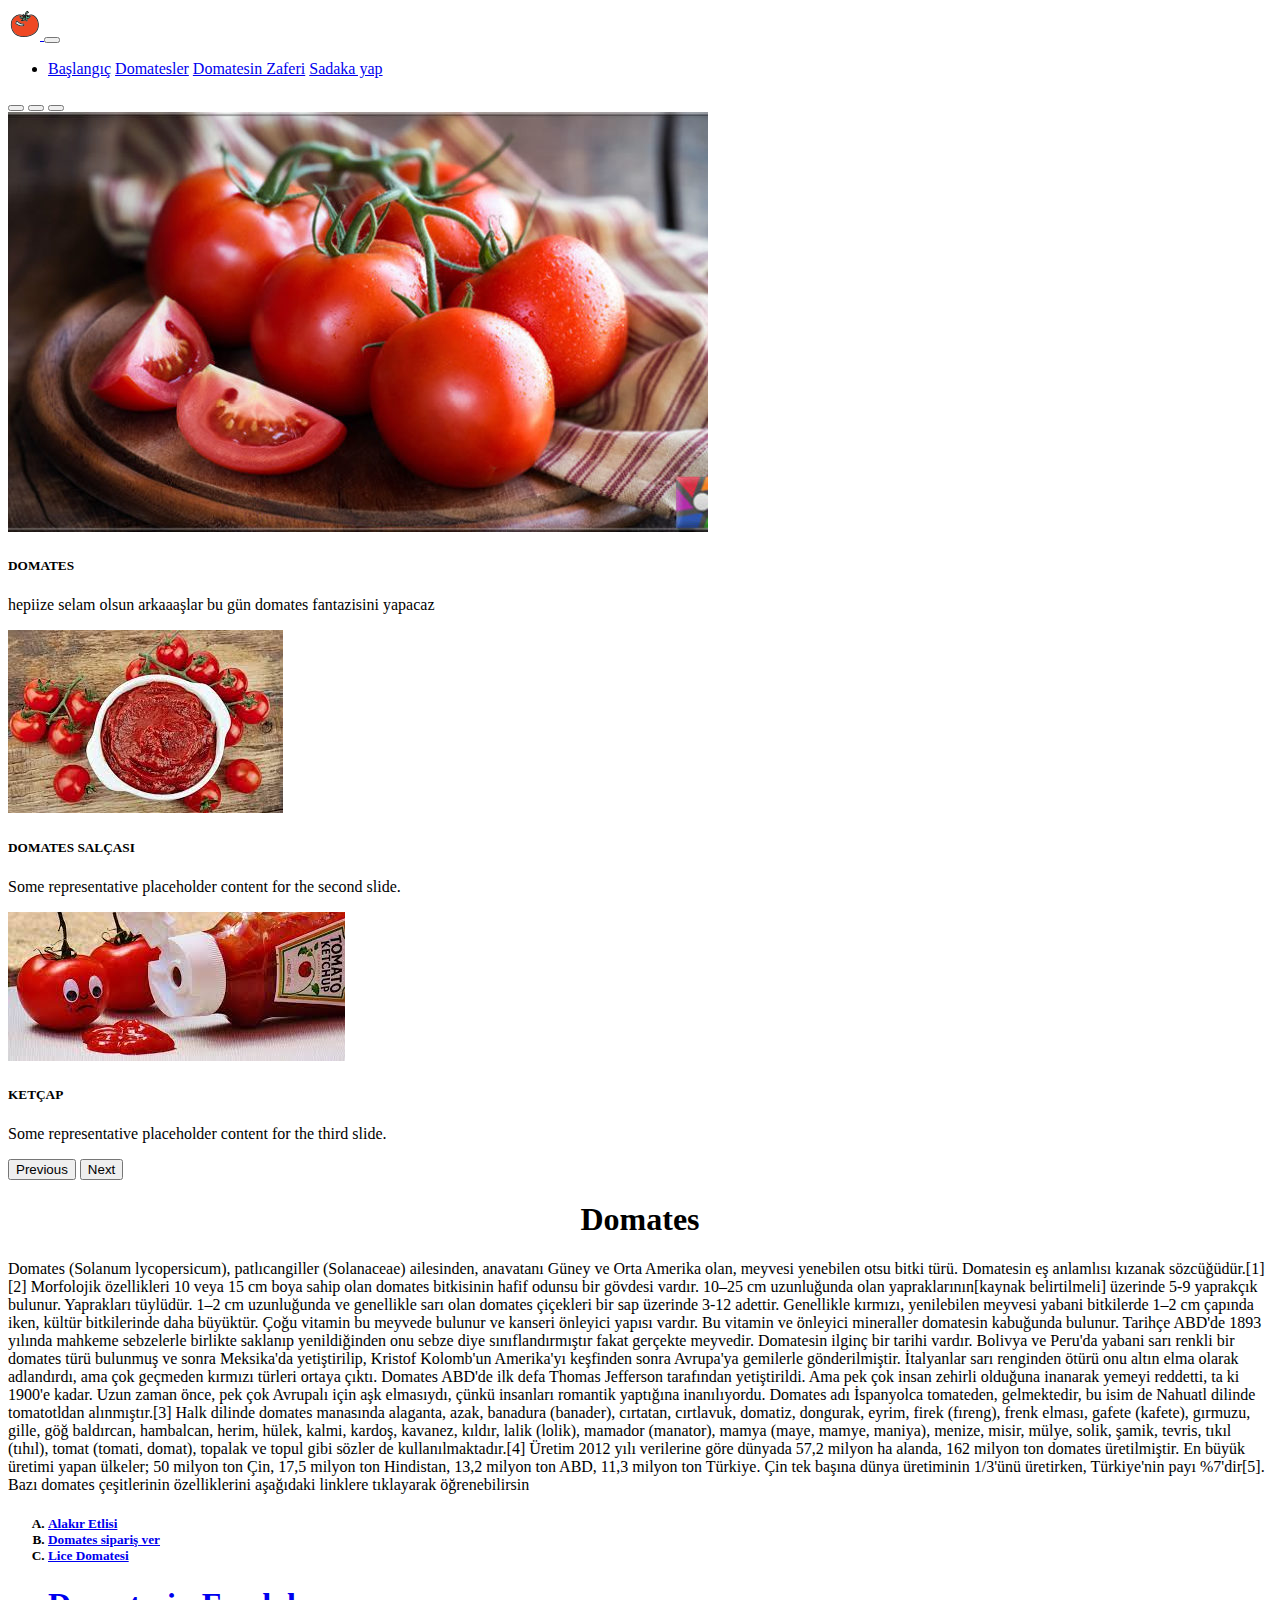
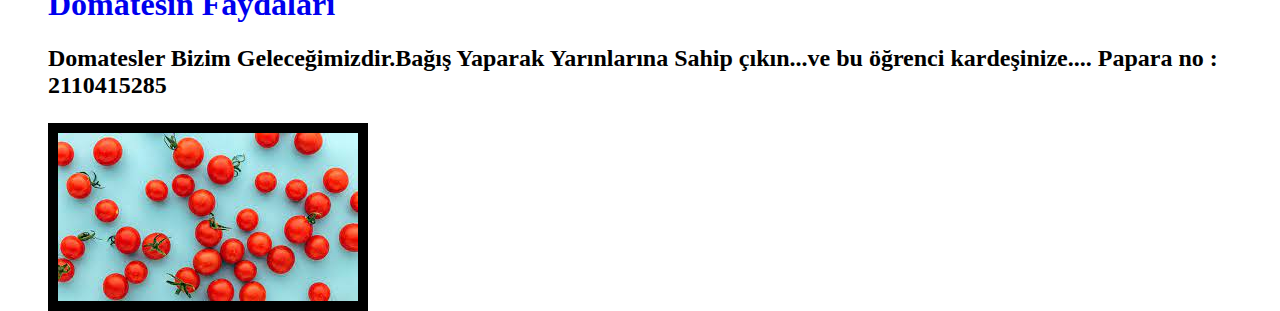
<file: bugün ne yiyeceğiz/index.html>
<!DOCTYPE html>
<html lang="en">
  <head>
    <meta charset="utf-8">
    <meta name="viewport" content="width=device-width, initial-scale=1">
    <title>DOMATESLER</title>
    <link href="https://cdn.jsdelivr.net/npm/bootstrap@5.2.3/dist/css/bootstrap.min.css" rel="stylesheet" integrity="sha384-rbsA2VBKQhggwzxH7pPCaAqO46MgnOM80zW1RWuH61DGLwZJEdK2Kadq2F9CUG65" crossorigin="anonymous">
    <link rel="preconnect" href="https://fonts.googleapis.com">
    <link rel="preconnect" href="https://fonts.gstatic.com" crossorigin>
    <link href="https://fonts.googleapis.com/css2?family=Roboto+Mono:wght@200&display=swap" rel="stylesheet">
    <link href="https://cdn.jsdelivr.net/npm/bootstrap@5.2.0/dist/css/bootstrap.min.css" rel="stylesheet" integrity="sha384-gH2yIJqKdNHPEq0n4Mqa/HGKIhSkIHeL5AyhkYV8i59U5AR6csBvApHHNl/vI1Bx" crossorigin="anonymous">
    <link rel="icon" href="favicon.png" type="image/x-icon" />
<script src="https://cdn.jsdelivr.net/npm/bootstrap@5.2.0/dist/js/bootstrap.bundle.min.js" integrity="sha384-A3rJD856KowSb7dwlZdYEkO39Gagi7vIsF0jrRAoQmDKKtQBHUuLZ9AsSv4jD4Xa" crossorigin="anonymous"></script>
    <link rel="stylesheet" href="style.css"/>
  </head>
  <nav class="navbar navbar-expand-red bg-red">
    <div class="container-fluid">
      <a class="navbar-brand" href="#"><img src="icons8_tomato_32.png">
      <button class="navbar-toggler" type="button" data-bs-toggle="collapse" data-bs-target="#navbarNav" aria-controls="navbarNav" aria-expanded="false" aria-label="Toggle navigation">
        <span class="navbar-toggler-icon"></span>
      </button>
      <div class="collapse navbar-collapse" id="navbarNav">
        <ul class="navbar-nav">
          <li class="nav-item">
            <a class="nav-link active" aria-current="page" href="başlangıç.html">Başlangıç</a>
            <a class="nav-link" href="domatesler6.html">Domatesler</a>
            <a class="nav-link" href="https://www.youtube.com/watch?v=kn60-NUoHEc">Domatesin Zaferi</a>
            <a class="nav-link" href="sadaka.html">Sadaka yap</a>
          </li>
        </ul>
      </div>
    </div>
  </nav>
          
         
          
  


<body>
  <div id="carouselExampleCaptions" class="carousel slide" data-bs-ride="false">
    <div class="carousel-indicators">
      <button type="button" data-bs-target="#carouselExampleCaptions" data-bs-slide-to="0" class="active" aria-current="true" aria-label="Slide 1"></button>
      <button type="button" data-bs-target="#carouselExampleCaptions" data-bs-slide-to="1" aria-label="Slide 2"></button>
      <button type="button" data-bs-target="#carouselExampleCaptions" data-bs-slide-to="2" aria-label="Slide 3"></button>
    </div>
    <div class="carousel-inner">
      <div class="carousel-item active">
        <img src="d.jpg" class="d-block w-100" alt="...">
        <div class="carousel-caption d-none d-md-block">
          <h5>DOMATES</h5>
          <p>hepiize selam olsun arkaaaşlar bu gün domates fantazisini yapacaz</p>
        </div>
      </div>
      <div class="carousel-item">
        <img src="a.jpg" class="d-block w-100" alt="...">
        <div class="carousel-caption d-none d-md-block">
          <h5>DOMATES SALÇASI</h5>
          <p>Some representative placeholder content for the second slide.</p>
        </div>
      </div>
      <div class="carousel-item">
        <img src="sa.jpg" class="d-block w-100" alt="...">
        <div class="carousel-caption d-none d-md-block">
          <h5>KETÇAP</h5>
          <p>Some representative placeholder content for the third slide.</p>
        </div>
      </div>
    </div>
    <button class="carousel-control-prev" type="button" data-bs-target="#carouselExampleCaptions" data-bs-slide="prev">
      <span class="carousel-control-prev-icon" aria-hidden="true"></span>
      <span class="visually-hidden">Previous</span>
    </button>
    <button class="carousel-control-next" type="button" data-bs-target="#carouselExampleCaptions" data-bs-slide="next">
      <span class="carousel-control-next-icon" aria-hidden="true"></span>
      <span class="visually-hidden">Next</span>
    </button>
  </div>
  
  <Başlangıç>

  <a><mark><div align="center"><h1>Domates</h1></div></div></mark></a>
  
  Domates (Solanum lycopersicum), patlıcangiller (Solanaceae) ailesinden, anavatanı Güney ve Orta Amerika olan, meyvesi yenebilen otsu bitki türü. Domatesin eş anlamlısı kızanak sözcüğüdür.[1][2]
  
  Morfolojik özellikleri
  10 veya 15 cm boya sahip olan domates bitkisinin hafif odunsu bir gövdesi vardır. 10–25 cm uzunluğunda olan yapraklarının[kaynak belirtilmeli] üzerinde 5-9 yaprakçık bulunur. Yaprakları tüylüdür. 1–2 cm uzunluğunda ve genellikle sarı olan domates çiçekleri bir sap üzerinde 3-12 adettir. Genellikle kırmızı, yenilebilen meyvesi yabani bitkilerde 1–2 cm çapında iken, kültür bitkilerinde daha büyüktür. Çoğu vitamin bu meyvede bulunur ve kanseri önleyici yapısı vardır. Bu vitamin ve önleyici mineraller domatesin kabuğunda bulunur.
  
  Tarihçe
  ABD'de 1893 yılında mahkeme sebzelerle birlikte saklanıp yenildiğinden onu sebze diye sınıflandırmıştır fakat gerçekte meyvedir. Domatesin ilginç bir tarihi vardır. Bolivya ve Peru'da yabani sarı renkli bir domates türü bulunmuş ve sonra Meksika'da yetiştirilip, Kristof Kolomb'un Amerika'yı keşfinden sonra Avrupa'ya gemilerle gönderilmiştir. İtalyanlar sarı renginden ötürü onu altın elma olarak adlandırdı, ama çok geçmeden kırmızı türleri ortaya çıktı. Domates ABD'de ilk defa Thomas Jefferson tarafından yetiştirildi. Ama pek çok insan zehirli olduğuna inanarak yemeyi reddetti, ta ki 1900'e kadar. Uzun zaman önce, pek çok Avrupalı için aşk elmasıydı, çünkü insanları romantik yaptığına inanılıyordu. Domates adı İspanyolca tomateden, gelmektedir, bu isim de Nahuatl dilinde tomatotldan alınmıştır.[3]
  
  Halk dilinde domates manasında alaganta, azak, banadura (banader), cırtatan, cırtlavuk, domatiz, dongurak, eyrim, firek (fıreng), frenk elması, gafete (kafete), gırmuzu, gille, göğ baldırcan, hambalcan, herim, hülek, kalmi, kardoş, kavanez, kıldır, lalik (lolik), mamador (manator), mamya (maye, mamye, maniya), menize, misir, mülye, solik, şamik, tevris, tıkıl (tıhıl), tomat (tomati, domat), topalak ve topul gibi sözler de kullanılmaktadır.[4]
  
  Üretim
  2012 yılı verilerine göre dünyada 57,2 milyon ha alanda, 162 milyon ton domates üretilmiştir. En büyük üretimi yapan ülkeler; 50 milyon ton Çin, 17,5 milyon ton Hindistan, 13,2 milyon ton ABD, 11,3 milyon ton Türkiye. Çin tek başına dünya üretiminin 1/3'ünü üretirken, Türkiye'nin payı %7'dir[5].
Bazı domates çeşitlerinin özelliklerini aşağıdaki linklere tıklayarak öğrenebilirsin
</p></Ba>
<p>
<ol type="A">
<h5>
  <li><a href="alakır etlisi.html">Alakır Etlisi</a></li>
  <li><a href="armut domatesi.html">Domates sipariş ver</a></li>
  <li><a href="lice domatesi.html">Lice Domatesi</a></li>
</h5>
</p>

<h1><a href="Domatesler.html"style="text-decoration: none">Domatesin Faydaları</a></h1>

<p><h2>Domatesler Bizim Geleceğimizdir.Bağış Yaparak Yarınlarına Sahip çıkın...ve bu öğrenci kardeşinize....  Papara no : 2110415285</p></h2>
<img src="indir.jpg" border="10" align="left"/>


<br /><br />
</file>
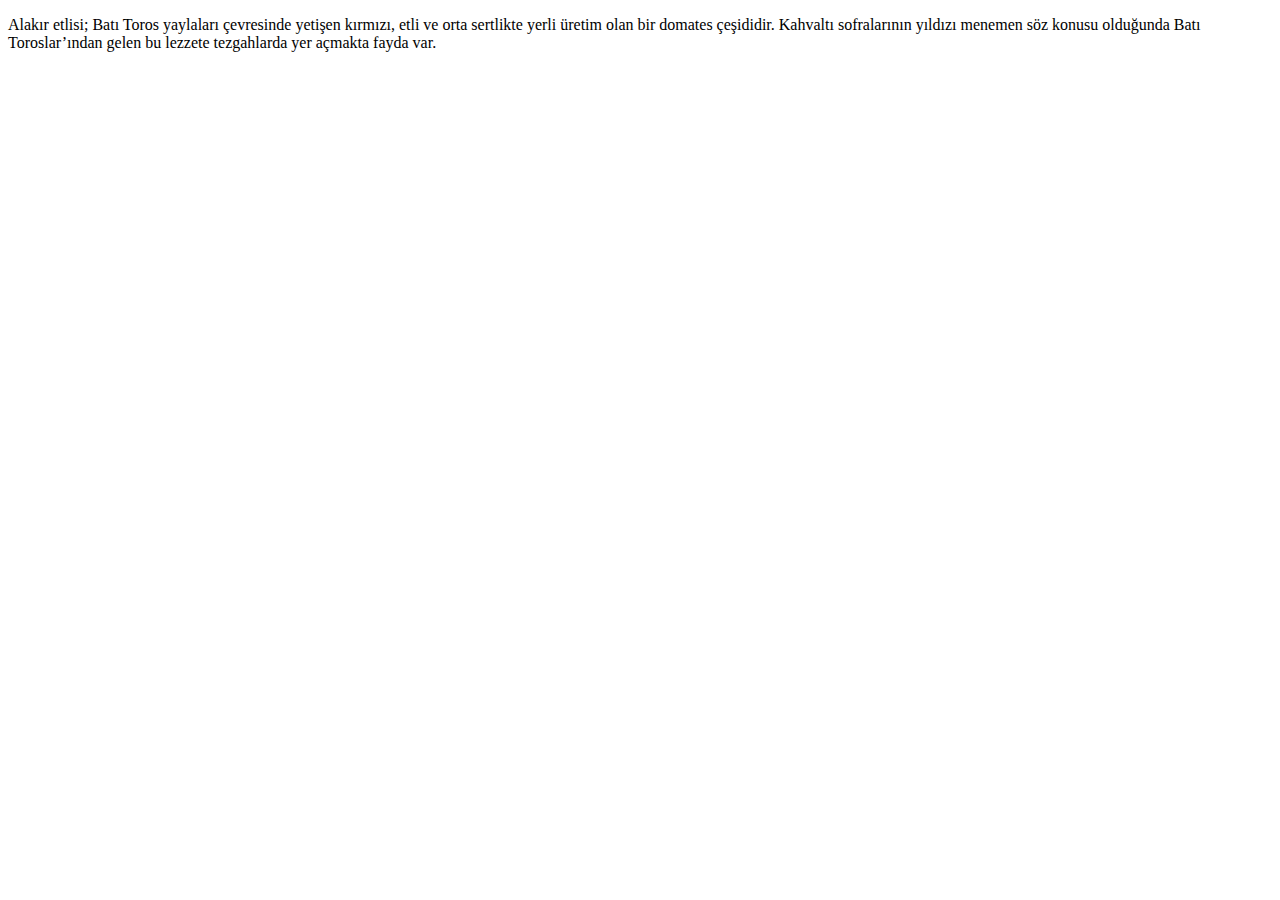
<file: bugün ne yiyeceğiz/alakır etlisi.html>
<!DOCTYPE html>
<html lang="en">
  <head>
    <meta charset="utf-8">
    <meta name="viewport" content="width=device-width, initial-scale=1">
    <title>DOMATESLER</title>
    <link href="https://cdn.jsdelivr.net/npm/bootstrap@5.2.3/dist/css/bootstrap.min.css" rel="stylesheet" integrity="sha384-rbsA2VBKQhggwzxH7pPCaAqO46MgnOM80zW1RWuH61DGLwZJEdK2Kadq2F9CUG65" crossorigin="anonymous">
    <link rel="preconnect" href="https://fonts.googleapis.com">
    <link rel="preconnect" href="https://fonts.gstatic.com" crossorigin>
    <link href="https://fonts.googleapis.com/css2?family=Roboto+Mono:wght@200&display=swap" rel="stylesheet">
    <link href="https://cdn.jsdelivr.net/npm/bootstrap@5.2.0/dist/css/bootstrap.min.css" rel="stylesheet" integrity="sha384-gH2yIJqKdNHPEq0n4Mqa/HGKIhSkIHeL5AyhkYV8i59U5AR6csBvApHHNl/vI1Bx" crossorigin="anonymous">
    <link rel="icon" href="favicon.png" type="image/x-icon" />
<script src="https://cdn.jsdelivr.net/npm/bootstrap@5.2.0/dist/js/bootstrap.bundle.min.js" integrity="sha384-A3rJD856KowSb7dwlZdYEkO39Gagi7vIsF0jrRAoQmDKKtQBHUuLZ9AsSv4jD4Xa" crossorigin="anonymous"></script>
    <link rel="stylesheet" href="style.css"/>
  </head>
<p>Alakır etlisi; Batı Toros yaylaları çevresinde yetişen kırmızı, etli ve orta sertlikte yerli üretim olan bir domates çeşididir. Kahvaltı sofralarının yıldızı menemen söz konusu olduğunda Batı Toroslar’ından gelen bu lezzete tezgahlarda yer açmakta fayda var.</p>
</file>
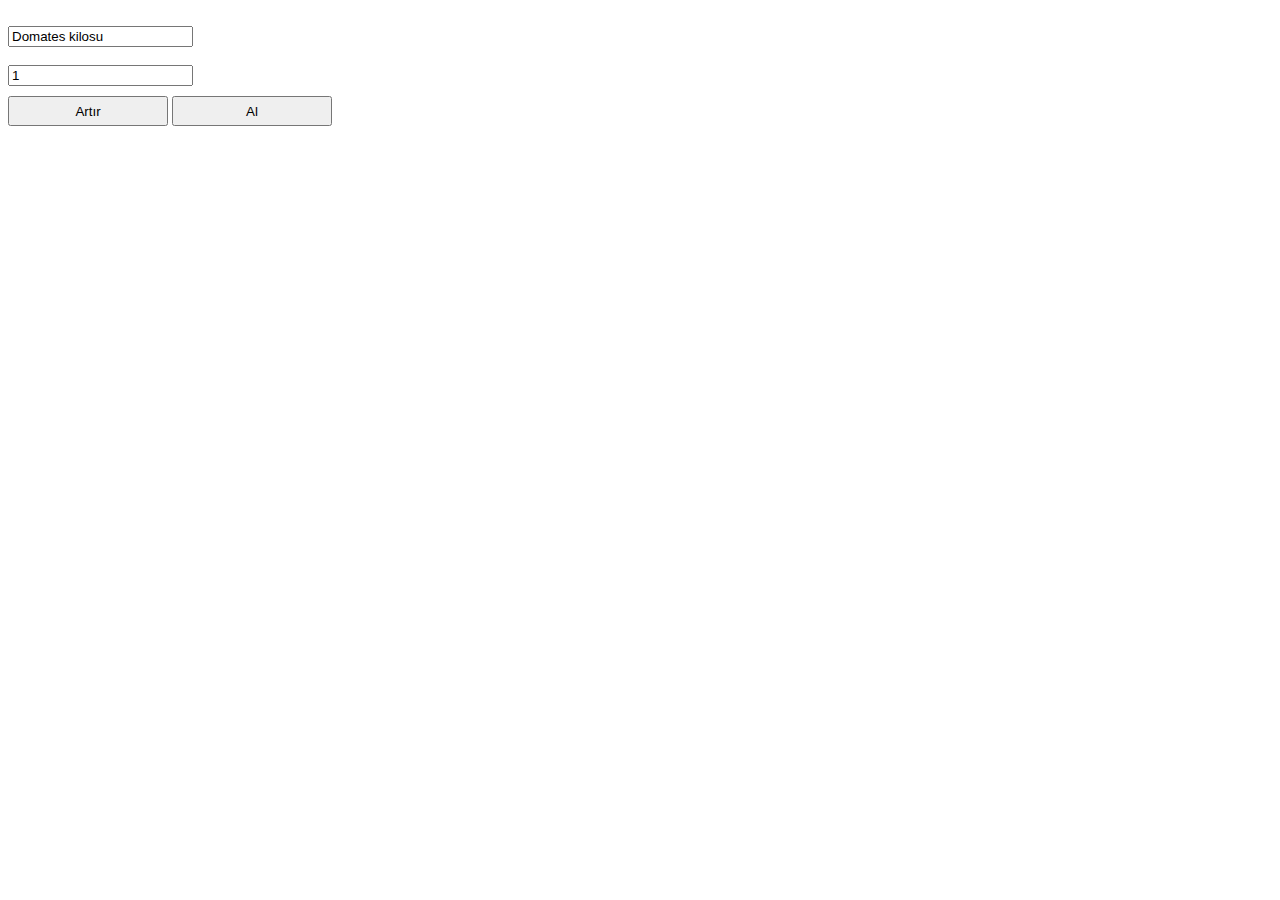
<file: bugün ne yiyeceğiz/armut domatesi.html>
<!DOCTYPE html>
<html lang="en">
  <head>
    <meta charset="utf-8">
    <meta name="viewport" content="width=device-width, initial-scale=1">
    <title>DOMATESLER</title>
    <link href="https://cdn.jsdelivr.net/npm/bootstrap@5.2.3/dist/css/bootstrap.min.css" rel="stylesheet" integrity="sha384-rbsA2VBKQhggwzxH7pPCaAqO46MgnOM80zW1RWuH61DGLwZJEdK2Kadq2F9CUG65" crossorigin="anonymous">
    <link rel="preconnect" href="https://fonts.googleapis.com">
    <link rel="preconnect" href="https://fonts.gstatic.com" crossorigin>
    <link href="https://fonts.googleapis.com/css2?family=Roboto+Mono:wght@200&display=swap" rel="stylesheet">
    <link href="https://cdn.jsdelivr.net/npm/bootstrap@5.2.0/dist/css/bootstrap.min.css" rel="stylesheet" integrity="sha384-gH2yIJqKdNHPEq0n4Mqa/HGKIhSkIHeL5AyhkYV8i59U5AR6csBvApHHNl/vI1Bx" crossorigin="anonymous">
    <link rel="icon" href="favicon.png" type="image/x-icon" />
<script src="https://cdn.jsdelivr.net/npm/bootstrap@5.2.0/dist/js/bootstrap.bundle.min.js" integrity="sha384-A3rJD856KowSb7dwlZdYEkO39Gagi7vIsF0jrRAoQmDKKtQBHUuLZ9AsSv4jD4Xa" crossorigin="anonymous"></script>
    <link rel="stylesheet" href="style.css"/>
  </head>
    <br>
    <input type="text"id="isim"/>

    </br>
    </br>

    <input type="text"id="soyisim"/>
    <br>

    <button id="artir" style="height: 30px;width: 160px;margin-top: 10px;" onclick="sayiArtir()">Artır</button>
      

    <script>
        var ad = document.getElementById("isim");
        var soyad = document.getElementById("soyisim");
        ad.value = "Domates kilosu";
        soyad.value = "1";

        function sayiArtir() {

            soyad.value = parseInt(soyad.value) + 1;

            
            if (soyad.value =="10") {

                alert("alınabilecek kilo sınırına ulaşıldı!!!");

            }
            
            
        }
    </script>
    <button id="al"style="height: 30px;width: 160px;margin-top: 10px;" >Al</button>
    
	</body>	 
</html>
</file>
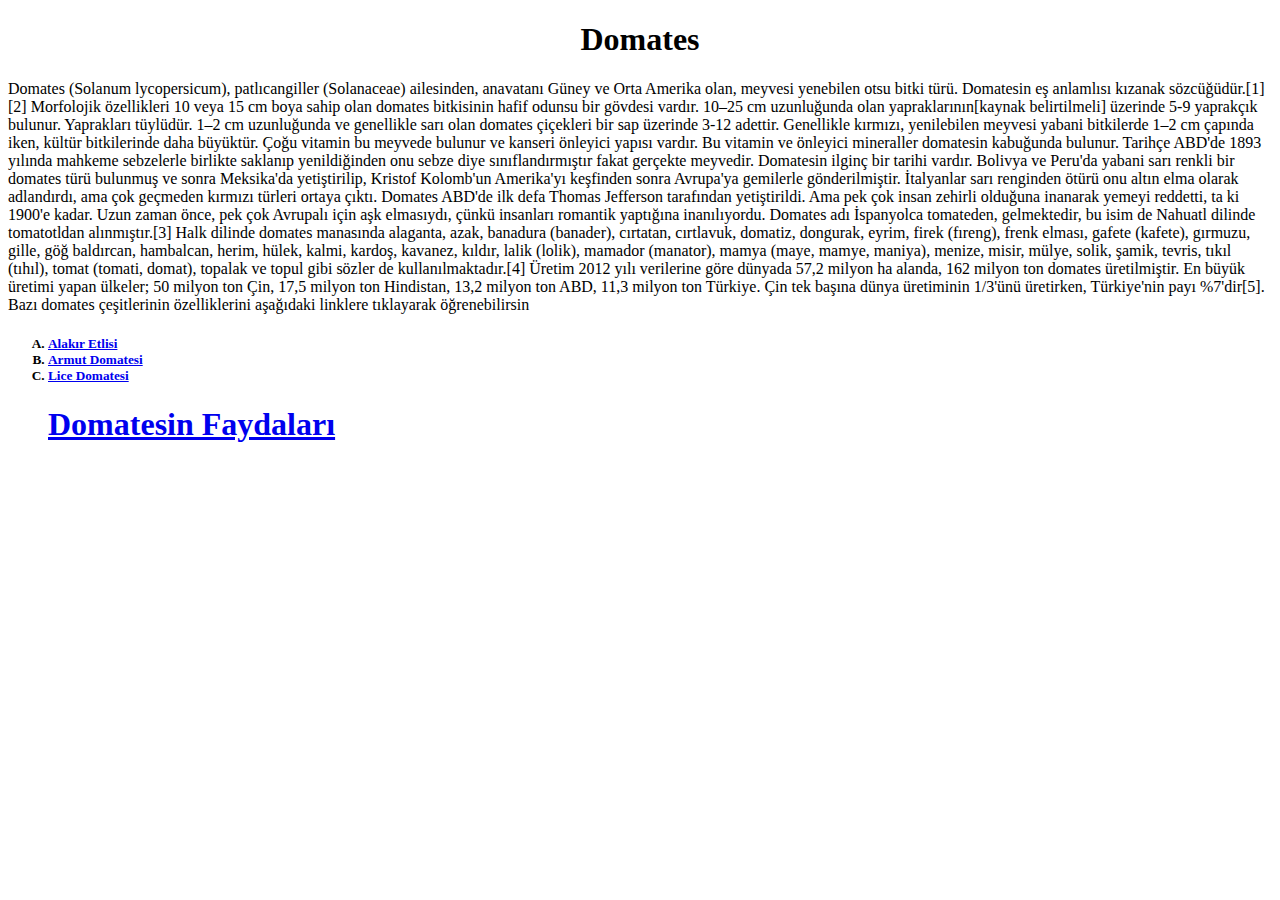
<file: bugün ne yiyeceğiz/başlangıç.html>
<!DOCTYPE html>
<html lang="en">
  <head>
    <meta charset="utf-8">
    <meta name="viewport" content="width=device-width, initial-scale=1">
    <title>DOMATESLER</title>
    <link href="https://cdn.jsdelivr.net/npm/bootstrap@5.2.3/dist/css/bootstrap.min.css" rel="stylesheet" integrity="sha384-rbsA2VBKQhggwzxH7pPCaAqO46MgnOM80zW1RWuH61DGLwZJEdK2Kadq2F9CUG65" crossorigin="anonymous">
    <link rel="preconnect" href="https://fonts.googleapis.com">
    <link rel="preconnect" href="https://fonts.gstatic.com" crossorigin>
    <link href="https://fonts.googleapis.com/css2?family=Roboto+Mono:wght@200&display=swap" rel="stylesheet">
    <link href="https://cdn.jsdelivr.net/npm/bootstrap@5.2.0/dist/css/bootstrap.min.css" rel="stylesheet" integrity="sha384-gH2yIJqKdNHPEq0n4Mqa/HGKIhSkIHeL5AyhkYV8i59U5AR6csBvApHHNl/vI1Bx" crossorigin="anonymous">
    <link rel="icon" href="favicon.png" type="image/x-icon" />
<script src="https://cdn.jsdelivr.net/npm/bootstrap@5.2.0/dist/js/bootstrap.bundle.min.js" integrity="sha384-A3rJD856KowSb7dwlZdYEkO39Gagi7vIsF0jrRAoQmDKKtQBHUuLZ9AsSv4jD4Xa" crossorigin="anonymous"></script>
    <link rel="stylesheet" href="style.css"/>
  </head>

<style>
    body{
      background-image: url ('d.jpg') ;
      background-repeat: no-repeat;
    }
    
      </style>
    
    
    <body>
      <Başlangıç>
    
      <div-style="color#f00;"><div align="center"><h1>Domates</h1></div></div>
      
      Domates (Solanum lycopersicum), patlıcangiller (Solanaceae) ailesinden, anavatanı Güney ve Orta Amerika olan, meyvesi yenebilen otsu bitki türü. Domatesin eş anlamlısı kızanak sözcüğüdür.[1][2]
      
      Morfolojik özellikleri
      10 veya 15 cm boya sahip olan domates bitkisinin hafif odunsu bir gövdesi vardır. 10–25 cm uzunluğunda olan yapraklarının[kaynak belirtilmeli] üzerinde 5-9 yaprakçık bulunur. Yaprakları tüylüdür. 1–2 cm uzunluğunda ve genellikle sarı olan domates çiçekleri bir sap üzerinde 3-12 adettir. Genellikle kırmızı, yenilebilen meyvesi yabani bitkilerde 1–2 cm çapında iken, kültür bitkilerinde daha büyüktür. Çoğu vitamin bu meyvede bulunur ve kanseri önleyici yapısı vardır. Bu vitamin ve önleyici mineraller domatesin kabuğunda bulunur.
      
      Tarihçe
      ABD'de 1893 yılında mahkeme sebzelerle birlikte saklanıp yenildiğinden onu sebze diye sınıflandırmıştır fakat gerçekte meyvedir. Domatesin ilginç bir tarihi vardır. Bolivya ve Peru'da yabani sarı renkli bir domates türü bulunmuş ve sonra Meksika'da yetiştirilip, Kristof Kolomb'un Amerika'yı keşfinden sonra Avrupa'ya gemilerle gönderilmiştir. İtalyanlar sarı renginden ötürü onu altın elma olarak adlandırdı, ama çok geçmeden kırmızı türleri ortaya çıktı. Domates ABD'de ilk defa Thomas Jefferson tarafından yetiştirildi. Ama pek çok insan zehirli olduğuna inanarak yemeyi reddetti, ta ki 1900'e kadar. Uzun zaman önce, pek çok Avrupalı için aşk elmasıydı, çünkü insanları romantik yaptığına inanılıyordu. Domates adı İspanyolca tomateden, gelmektedir, bu isim de Nahuatl dilinde tomatotldan alınmıştır.[3]
      
      Halk dilinde domates manasında alaganta, azak, banadura (banader), cırtatan, cırtlavuk, domatiz, dongurak, eyrim, firek (fıreng), frenk elması, gafete (kafete), gırmuzu, gille, göğ baldırcan, hambalcan, herim, hülek, kalmi, kardoş, kavanez, kıldır, lalik (lolik), mamador (manator), mamya (maye, mamye, maniya), menize, misir, mülye, solik, şamik, tevris, tıkıl (tıhıl), tomat (tomati, domat), topalak ve topul gibi sözler de kullanılmaktadır.[4]
      
      Üretim
      2012 yılı verilerine göre dünyada 57,2 milyon ha alanda, 162 milyon ton domates üretilmiştir. En büyük üretimi yapan ülkeler; 50 milyon ton Çin, 17,5 milyon ton Hindistan, 13,2 milyon ton ABD, 11,3 milyon ton Türkiye. Çin tek başına dünya üretiminin 1/3'ünü üretirken, Türkiye'nin payı %7'dir[5].
    Bazı domates çeşitlerinin özelliklerini aşağıdaki linklere tıklayarak öğrenebilirsin
    </p></Ba>
    <p>
    <ol type="A">
    <h5>
      <li><a href="alakır etlisi.html">Alakır Etlisi</a></li>
      <li><a href="armut domatesi.html">Armut Domatesi</a></li>
      <li><a href="lice domatesi.html">Lice Domatesi</a></li></h5>
    </p>
    
    <h1><a href="Domatesler.html">Domatesin Faydaları</a></h1>
</file>
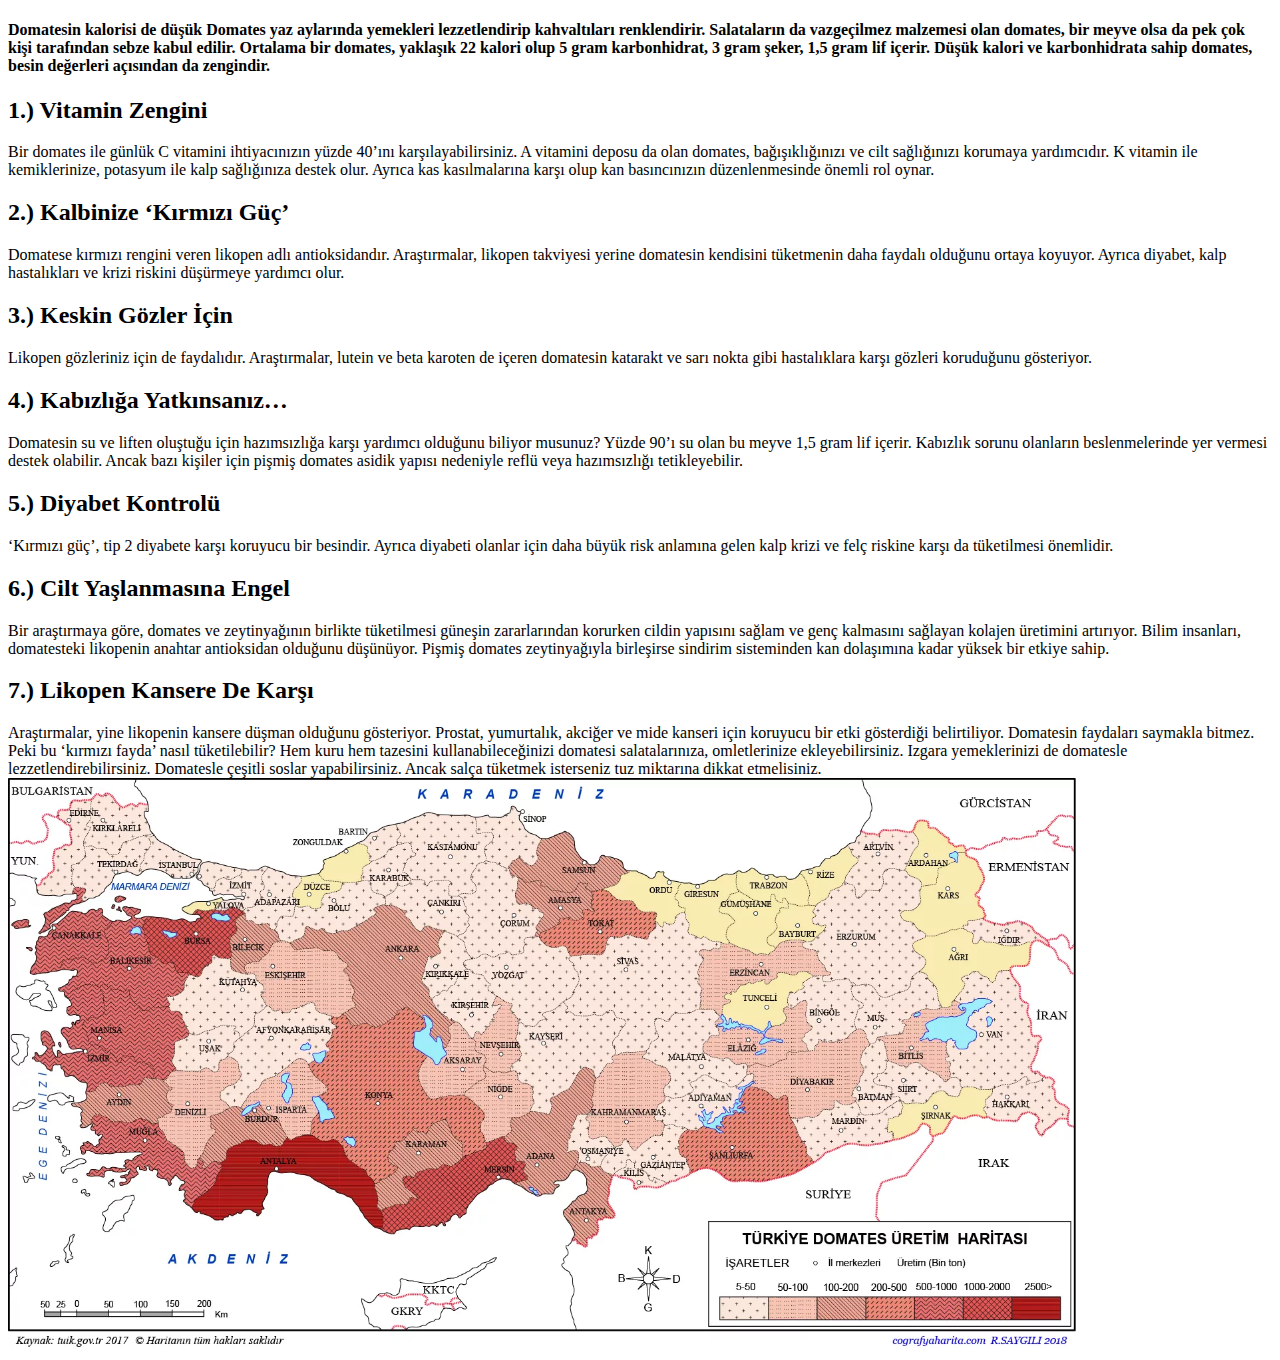
<file: bugün ne yiyeceğiz/Domatesler.html>
<!DOCTYPE html>
<html lang="en">
  <head>
    <meta charset="utf-8">
    <meta name="viewport" content="width=device-width, initial-scale=1">
    <title>DOMATESLER</title>
    <link href="https://cdn.jsdelivr.net/npm/bootstrap@5.2.3/dist/css/bootstrap.min.css" rel="stylesheet" integrity="sha384-rbsA2VBKQhggwzxH7pPCaAqO46MgnOM80zW1RWuH61DGLwZJEdK2Kadq2F9CUG65" crossorigin="anonymous">
    <link rel="preconnect" href="https://fonts.googleapis.com">
    <link rel="preconnect" href="https://fonts.gstatic.com" crossorigin>
    <link href="https://fonts.googleapis.com/css2?family=Roboto+Mono:wght@200&display=swap" rel="stylesheet">
    <link href="https://cdn.jsdelivr.net/npm/bootstrap@5.2.0/dist/css/bootstrap.min.css" rel="stylesheet" integrity="sha384-gH2yIJqKdNHPEq0n4Mqa/HGKIhSkIHeL5AyhkYV8i59U5AR6csBvApHHNl/vI1Bx" crossorigin="anonymous">
    <link rel="icon" href="favicon.png" type="image/x-icon" />
<script src="https://cdn.jsdelivr.net/npm/bootstrap@5.2.0/dist/js/bootstrap.bundle.min.js" integrity="sha384-A3rJD856KowSb7dwlZdYEkO39Gagi7vIsF0jrRAoQmDKKtQBHUuLZ9AsSv4jD4Xa" crossorigin="anonymous"></script>
    <link rel="stylesheet" href="style.css"/>
  </head>
  
<p><h4><font-color="#ff0000">Domatesin kalorisi de düşük
Domates yaz aylarında yemekleri lezzetlendirip kahvaltıları renklendirir. Salataların da vazgeçilmez malzemesi olan domates, bir meyve olsa da pek çok kişi tarafından sebze kabul edilir. Ortalama bir domates, yaklaşık 22 kalori olup 5 gram karbonhidrat, 3 gram şeker, 1,5 gram lif içerir. Düşük kalori ve karbonhidrata sahip domates, besin değerleri açısından da zengindir.
</font-color>
</h4>
</p>
<h2>1.) Vitamin Zengini</h2>
Bir domates ile günlük C vitamini ihtiyacınızın yüzde 40’ını karşılayabilirsiniz. A vitamini deposu da olan domates, bağışıklığınızı ve cilt sağlığınızı korumaya yardımcıdır. K vitamin ile kemiklerinize, potasyum ile kalp sağlığınıza destek olur. Ayrıca kas kasılmalarına karşı olup kan basıncınızın düzenlenmesinde önemli rol oynar.

<h2>2.) Kalbinize ‘Kırmızı Güç’</h2>
Domatese kırmızı rengini veren likopen adlı antioksidandır. Araştırmalar, likopen takviyesi yerine domatesin kendisini tüketmenin daha faydalı olduğunu ortaya koyuyor. Ayrıca diyabet, kalp hastalıkları ve krizi riskini düşürmeye yardımcı olur.

<h2>3.) Keskin Gözler İçin</h2>
Likopen gözleriniz için de faydalıdır. Araştırmalar, lutein ve beta karoten de içeren domatesin katarakt ve sarı nokta gibi hastalıklara karşı gözleri koruduğunu gösteriyor.

<h2>4.) Kabızlığa Yatkınsanız…</h2>
Domatesin su ve liften oluştuğu için hazımsızlığa karşı yardımcı olduğunu biliyor musunuz? Yüzde 90’ı su olan bu meyve 1,5 gram lif içerir. Kabızlık sorunu olanların beslenmelerinde yer vermesi destek olabilir. Ancak bazı kişiler için pişmiş domates asidik yapısı nedeniyle reflü veya hazımsızlığı tetikleyebilir.

<h2>5.) Diyabet Kontrolü</h2>
‘Kırmızı güç’, tip 2 diyabete karşı koruyucu bir besindir. Ayrıca diyabeti olanlar için daha büyük risk anlamına gelen kalp krizi ve felç riskine karşı da tüketilmesi önemlidir.

<h2>6.) Cilt Yaşlanmasına Engel</h2>
Bir araştırmaya göre, domates ve zeytinyağının birlikte tüketilmesi güneşin zararlarından korurken cildin yapısını sağlam ve genç kalmasını sağlayan kolajen üretimini artırıyor. Bilim insanları, domatesteki likopenin anahtar antioksidan olduğunu düşünüyor. Pişmiş domates zeytinyağıyla birleşirse sindirim sisteminden kan dolaşımına kadar yüksek bir etkiye sahip.

<h2>7.) Likopen Kansere De Karşı</h2>
Araştırmalar, yine likopenin kansere düşman olduğunu gösteriyor. Prostat, yumurtalık, akciğer ve mide kanseri için koruyucu bir etki gösterdiği belirtiliyor.

Domatesin faydaları saymakla bitmez. Peki bu ‘kırmızı fayda’ nasıl tüketilebilir? Hem kuru hem tazesini kullanabileceğinizi domatesi salatalarınıza, omletlerinize ekleyebilirsiniz. Izgara yemeklerinizi de domatesle lezzetlendirebilirsiniz. Domatesle çeşitli soslar yapabilirsiniz. Ancak salça tüketmek isterseniz tuz miktarına dikkat etmelisiniz.

<img src="turkiye-domates-uretim-haritasi2017.webp" widht="1070" height="570" lt="Örnek Resim"/>
</file>
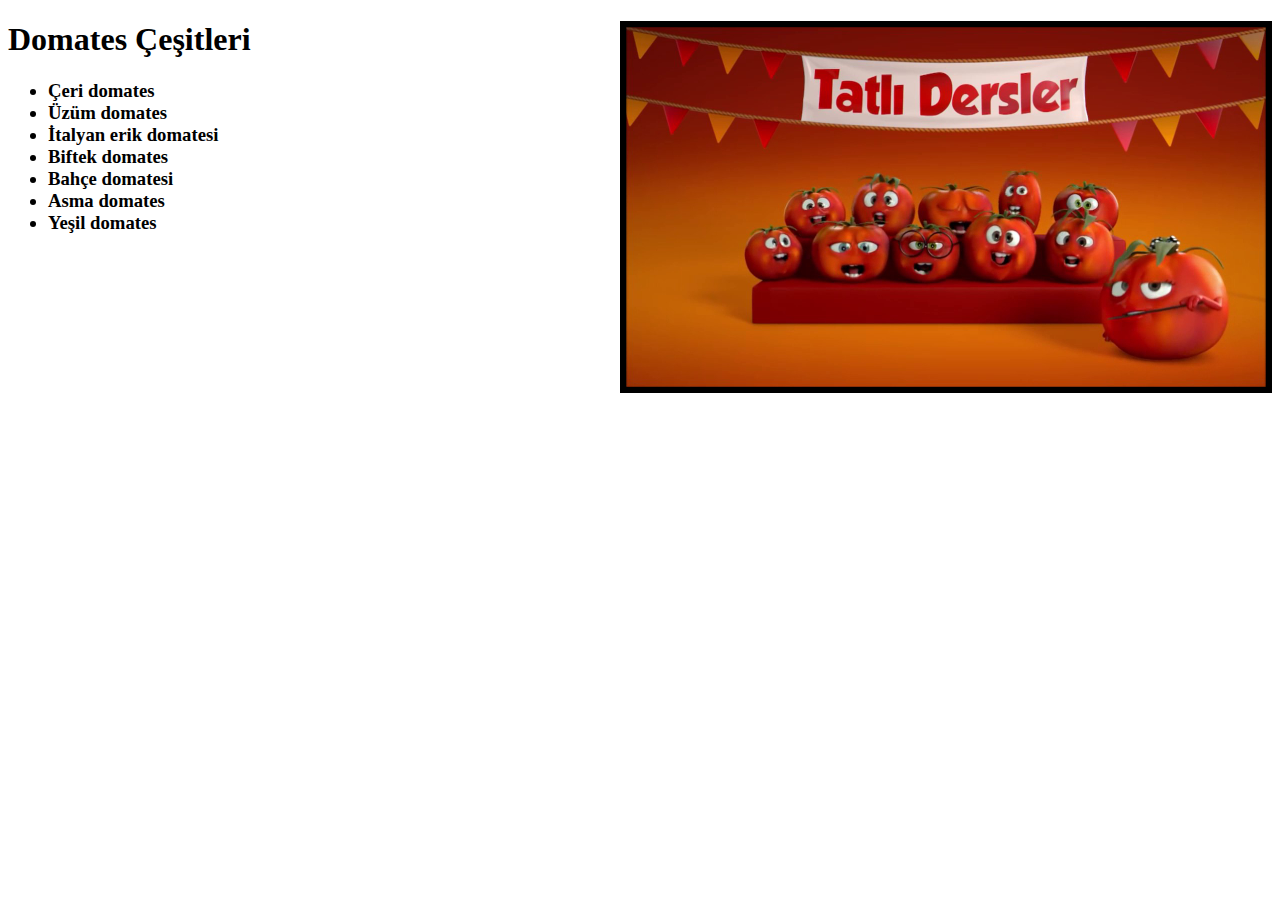
<file: bugün ne yiyeceğiz/domatesler6.html>
<!DOCTYPE html>
<html lang="en">
  <head>
    <meta charset="utf-8">
    <meta name="viewport" content="width=device-width, initial-scale=1">
    <title>DOMATESLER</title>
    <link href="https://cdn.jsdelivr.net/npm/bootstrap@5.2.3/dist/css/bootstrap.min.css" rel="stylesheet" integrity="sha384-rbsA2VBKQhggwzxH7pPCaAqO46MgnOM80zW1RWuH61DGLwZJEdK2Kadq2F9CUG65" crossorigin="anonymous">
    <link rel="preconnect" href="https://fonts.googleapis.com">
    <link rel="preconnect" href="https://fonts.gstatic.com" crossorigin>
    <link href="https://fonts.googleapis.com/css2?family=Roboto+Mono:wght@200&display=swap" rel="stylesheet">
    <link href="https://cdn.jsdelivr.net/npm/bootstrap@5.2.0/dist/css/bootstrap.min.css" rel="stylesheet" integrity="sha384-gH2yIJqKdNHPEq0n4Mqa/HGKIhSkIHeL5AyhkYV8i59U5AR6csBvApHHNl/vI1Bx" crossorigin="anonymous">
    <link rel="icon" href="favicon.png" type="image/x-icon" />
<script src="https://cdn.jsdelivr.net/npm/bootstrap@5.2.0/dist/js/bootstrap.bundle.min.js" integrity="sha384-A3rJD856KowSb7dwlZdYEkO39Gagi7vIsF0jrRAoQmDKKtQBHUuLZ9AsSv4jD4Xa" crossorigin="anonymous"></script>
    <link rel="stylesheet" href="style.css"/>
  </head>
  
<img src="maxresdefault.jpg" width="640px" height="360px" border="6" align="right"/>
<h1>Domates Çeşitleri</h1>

<h3><ul>
<li>Çeri domates</li>
<li>Üzüm domates</li>
 <li>İtalyan erik domatesi</li>
<li>Biftek domates</li>
 <li>Bahçe domatesi</li>
<li>Asma domates</li>
<li>Yeşil domates</li>
</ul></h3><br /><br />
</file>
<file: bugün ne yiyeceğiz/style.css>
body {
  animation-name: backgroundColorPalette;
  animation-duration: 10s;
  animation-iteration-count: infinite;
  animation-direction: alternate;
}

/* Standard syntax */
@keyframes backgroundColorPalette {
  0% {
    background: #eb1607;
  }
  25% {
    background: #60d394;
  }
  50% {
    background: #aaf683;
  }
  75% {
    background: #ffd97d;
  }
  100% {
    background: #ff9b85;
  }
}
</file>
